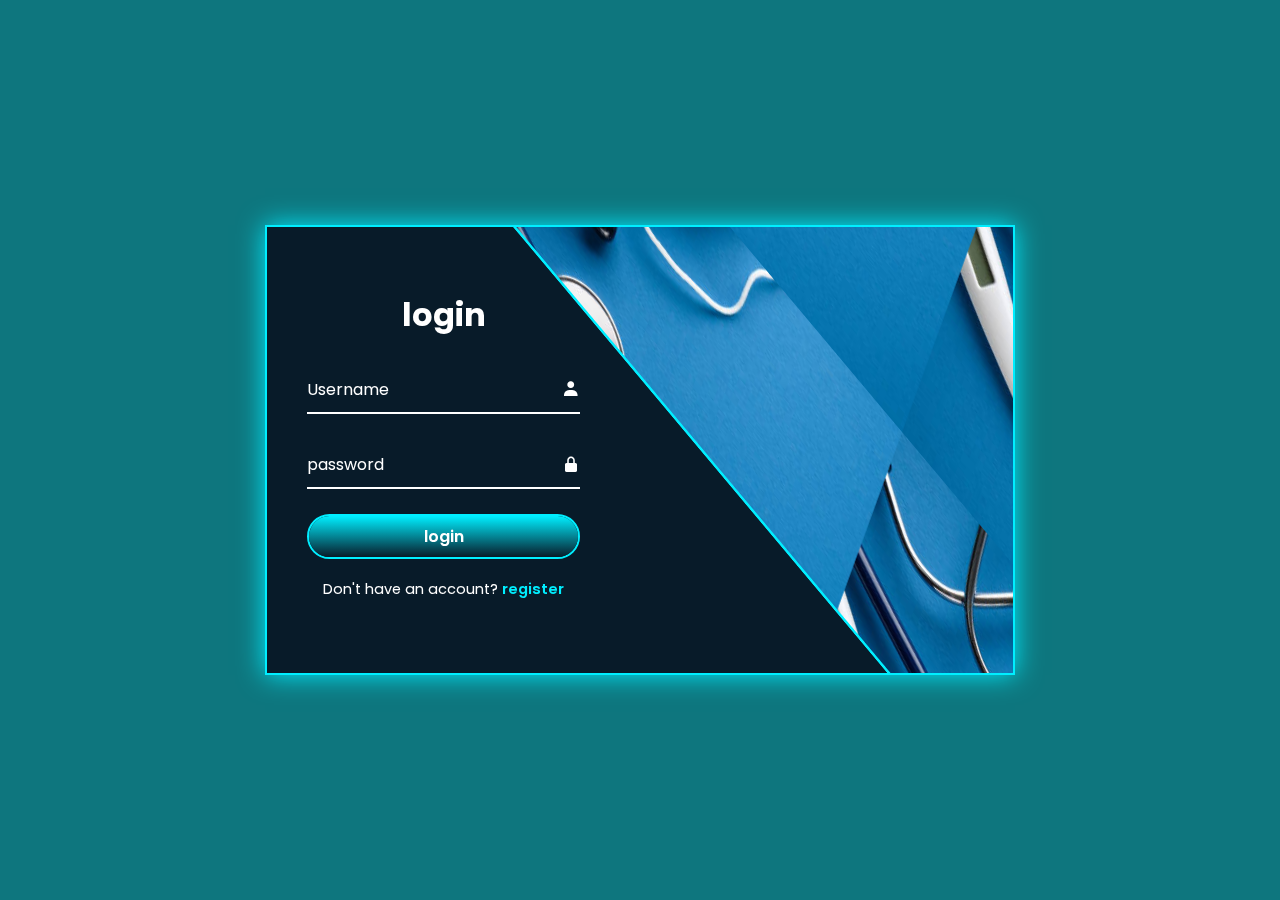
<file: DoseEase/Host JS(DoseEase)/login.html>
<!DOCTYPE html>
<html lang="en">
<head>
    <meta charset="UTF-8">
    <meta name="viewport" content="width=device-width, initial-scale=1.0">
    <title>Document</title>
    <link rel="stylesheet" href="login.css">
    <link href='https://unpkg.com/boxicons@2.1.4/css/boxicons.min.css' rel='stylesheet'>

</head>
<body>
    <div class="wrapper">
        <span class="bg-animate"></span>
        <span class="bg-animate2"></span>

        <div class="form-box login">
           <h2 class="animation" style="--i:0;">login</h2>
           <form action="#">

            <div class="input-box animation" style="--i:1;">
               <input type="text" required> 
               <label>Username</label>
               <i class='bx bxs-user'></i>
            </div>
            <div class="input-box animation" style="--i:2;">
                <input type="password" required> 
                <label>password</label>
                <i class='bx bxs-lock-alt'></i>
             </div>
             <button type="submit" class="btn animation" style="--i:3;">login</button>
             <div class="logreg-link animation" style="--i:4;">
               <p>Don't have an account? <a href="register.html" class="login-link">register</a> </p>
             </div>
           </form>
        </div>
        
    <script src="login.js"></script>
</body>
</html>
</file>
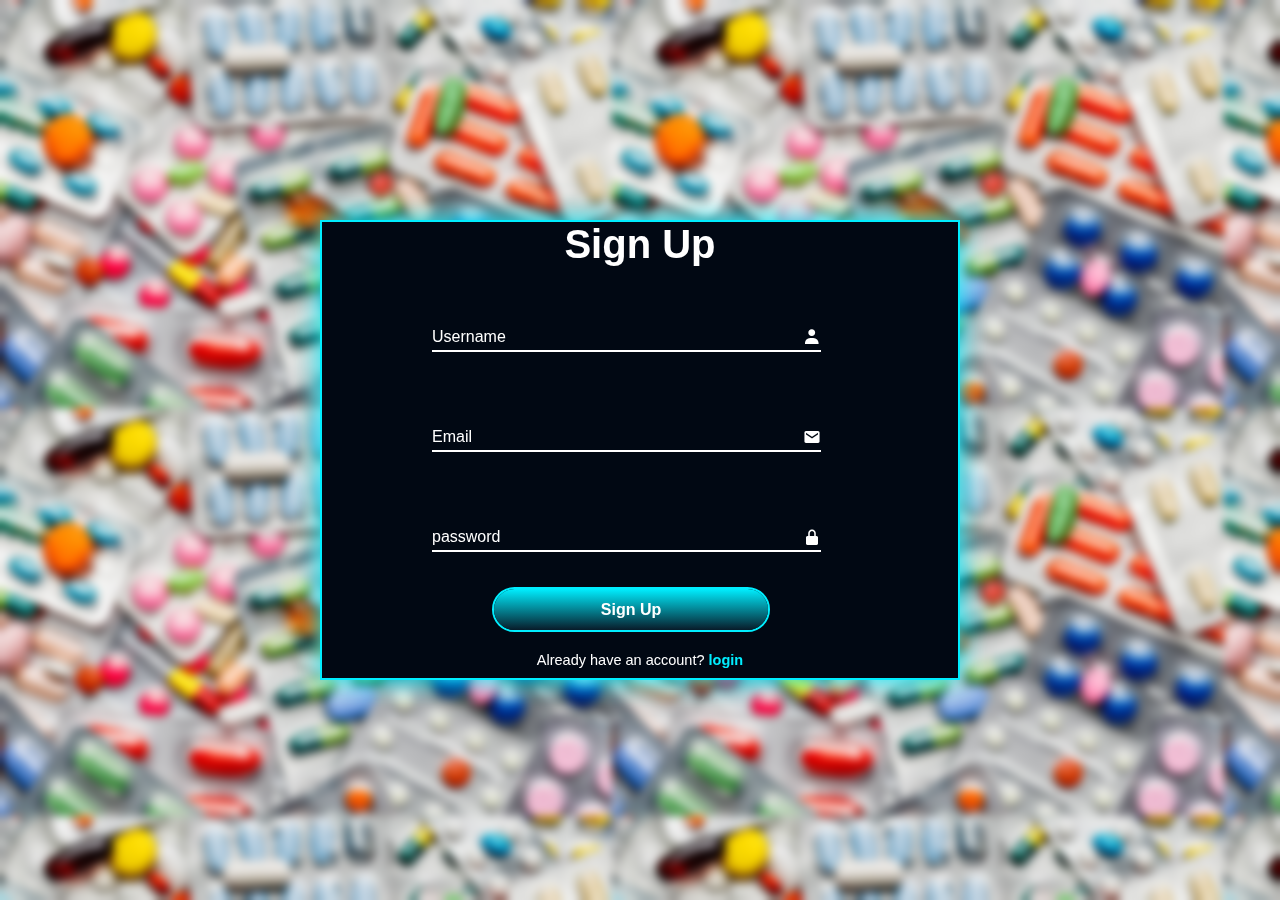
<file: DoseEase/Host JS(DoseEase)/register.html>
<!DOCTYPE html>
<html lang="en">
<head>
    <meta charset="UTF-8">
    <meta name="viewport" content="width=device-width, initial-scale=1.0">
    <title>Document</title>
    <link rel="stylesheet" href="register.css">
    <link href='https://unpkg.com/boxicons@2.1.4/css/boxicons.min.css' rel='stylesheet'>
</head>
<body>
   
    
<form action="#" class="wrapper">
        
          <h2>Sign <span>Up</span></h2>
          

           <div class="input-box">
            <input type="text" required> 
            <label>Username</label>
            <i class='bx bxs-user'></i>
           </div>

          <div class="input-box">
            <input type="text" required>
            <label>Email</label>
            <i class='bx bxs-envelope'></i>
          </div>

           <div class="input-box">
             <input type="password" required> 
             <label>password</label>
             <i class='bx bxs-lock-alt'></i>
          </div>

          <button type="submit" class="btn">Sign Up</button>
          <div class="logreg-link">
             <p>Already have an account? <a href="login.html" class="login-link">login</a> </p>
          </div>

        </form>
     
    

</body>
</html>
</file>
<file: DoseEase/Host JS(DoseEase)/login.css>
@import url('https://fonts.googleapis.com/css2?family=poppins:wght@300;400;500;600;700;800;900&display=swap');

*{
    margin: 0;
    padding: 0;
    box-sizing: border-box;
    font-family:'poppins', sans-serif ;
}

body{
   display: flex; 
   justify-content: center;
   align-items: center;
   min-height: 100vh;
   background: rgb(14, 118, 126);
   backdrop-filter: blur(15px);
  
   
   
}
.wrapper{
    position: relative;
    width: 750px;
    height: 450px;
   background: #081b29;
    border:  2px solid #0ef;
    box-shadow: 0 0 25px #0ef;
    overflow: hidden;
}
.wrapper .form-box{
position: absolute;
top: 0;
width: 50%;
height: 100%;
display: flex;
flex-direction: column;
justify-content: center;

}
.wrapper .form-box.login{
left: 0;
padding: 0 60px 0 40px;

}
.wrapper .form-box.login .animation{
transform: translateX(0);
opacity: 1;
    filter: blur(0);
transition: .7s ease;
}
.wrapper.active  .form-box.login .animation{
    transform: translateX(-120%);
    opacity: 0;
    filter: blur(10px);
    transition-delay: calc(.1s * var(--i));
}
.wrapper .form-box.register{
right: 0;
padding: 0 40px 0 60px;
display: none;
}
.form-box h2{
   font-size: 32px; 
   color: #fff;
   text-align: center;
}
.form-box .input-box{
    position: relative;
    width: 100%;
    height: 50px;
    
    margin: 25px 0;
}
.input-box input{
  width: 100%;
  height: 100%;  
  background: transparent;
  border: none;
  outline: none;
  border-bottom:2px solid #fff ;
  font-size: 16px;
  color: #fff;
  padding-right: 23px;
  font-weight: 500;
  transition: -5s;
}
.input-box input:focus,
.input-box input:valid{
border-bottom-color: #0ef;

}
.input-box label{
    position: absolute;
    top: 50%;
    left: 0;
    transform: translateY(-50%);
    font-size: 16px;
    color: #fff;
    pointer-events: none;
    transition: -5s;
}
.input-box input:focus~label,
.input-box input:valid~label{
   top: -5px; 
   color: #0ef;

}
.input-box i{
    position: absolute;
    top: 50%;
    right: 0;
    transform: translateY(-50%);
    font-size: 18px;
    color: #fff;
    transition: -5s;
}
.input-box input:focus~i,
.input-box input:valid~i{
    color: #0ef;
}
.btn{
    position: relative;
    width: 100%;
    height: 45px;
    background: transparent;
    border: 2px solid #0ef;
    outline: none;
    border-radius: 40px;
    cursor: pointer;
    font-size: 16px;
    color: #fff;
    font-weight: 600;
    z-index: 1;
    overflow: hidden;
}
.btn::before{
   content: ''; 
   position: absolute;
   width: 100%;
   height: 300%;
   top: -100%;
   left: 0;
   background: linear-gradient(#081b29, #0ef, #081b29, #0ef);
   z-index: -1;
   transition: -5s;
}
.btn:hover::before{
   top: 0;


}
.form-box .logreg-link{
  font-size: 14.5px; 
  color: #fff; 
  text-align: center;
  margin: 20px 0 10px;
} 
.logreg-link p a{
  color: #0ef; 
  text-decoration: none;
  font-weight: 600; 
}
.logreg-link p a:hover{
    text-decoration: underline;

}
.wrapper .info-text{
    position: absolute;
    top: 0;
    width: 50%;
    height: 100%;
   
    display: flex;
    flex-direction: column;
    justify-content: center;

}
.wrapper .info-text.login{
    right: 0;
    text-align: right;
    padding: 0 40px 60px 150px;
   
}
.wrapper .info-text.login .animation{
transform: translateX(0);
opacity: 1;
filter: blur(0);
transition: .7s ease;

}
.wrapper .info-text.register{
left: 0;
text-align: left;
padding: 0 150px 60px 40px;
display: none;
}
.info-text h2{
font-size: 36px;
color: #fff;
line-height: 1.3;
text-transform: uppercase;
}
.info-text p{
    font-size: 16px;
    color: #fff;
}
.wrapper .bg-animate{
position: absolute;
top: -4px;
right:0;
width: 850px;
height: 600px;

background-image: url(assets/about.jpg);
backdrop-filter: blur(5px);
border-bottom: 3px solid #0ef;
transform: rotate(20deg) skewY(30deg);
/*transform: rotate(0deg) skewY(0deg);*/
transform-origin: bottom right;

}

.wrapper .bg-animate2{
    position: absolute;
    top: 100%;
    left:250px;
    width: 850px;
    height: 700px;
    background: #081b29;
    border-top: 3px solid #0ef;
    /*transform: rotate(-11deg) skewY(-41deg);*/
    transform: rotate(0deg) skewY(0deg);
    transform-origin: bottom left;
    
    }
</file>
<file: DoseEase/Host JS(DoseEase)/register.css>
* {
    margin: 0;
    padding: 0;
    box-sizing: border-box;
    font-family: 'Poppins', sans-serif;
}

body {
    display: flex; 
    justify-content: center;
    align-items: center;
    min-height: 100vh;
    background: #155f94;
    background-image: url(assets/d1.jpg);
    backdrop-filter: blur(5px);
}

.wrapper {
    position: relative;
    width: 750px;
    height: 450px;
    background-color: #010813;
    backdrop-filter:blur(10px) ;
    border: 2px solid #0ef;
    box-shadow: 0 0 25px #0ef;
    overflow: hidden;
   
    top: 0;
    width: 50%;
    height: 100%;
    display: flex;
    flex-direction: column;
    justify-content: center;
    padding: 0 40px;
}
    

.wrapper h2 {
    font-size:40px; 
    color: #fff;
    text-align: center;
    margin-bottom: 20px;
    transition: 0.3s ease-in-out
}
.wrapper h2:hover{
    color: #0ef;
    font: 50px;
    transform: scale(1.2);
   
}

.input-box {
    position: relative;
    width: 70%;
    height: 50px;
    margin: 25px 0;
    margin-left: 70px;
}

.input-box input {
    width: 100%;
    height: 80%;  
    background: transparent;
    border: none;
    outline: none;
    border-bottom: 2px solid #fff;
    font-size: 16px;
    color: #fff;
    padding-right: 23px;
    font-weight: 500;
    transition: border-bottom-color 0.3s ease;
}



.input-box label {
    position: absolute;
    top: 50%;
    left: 0;
    transform: translateY(-50%);
    font-size: 16px;
    color: #fff;
    pointer-events: none;
    transition: top 0.3s ease, color 0.3s ease;
    
}
.input-box input:focus~label,
.input-box input:valid~label{
   top: -5px; 
   color: #0ef;
}

.wrapper .input-box i {
    position: absolute;
    top: 50%;
    right: 0;
    transform: translateY(-50%);
    font-size: 18px;
    color: #fff;
    transition: color 0.3s ease;
}

.input-box input:focus~i,
.input-box input:valid~i{
    color: #0ef;
}


.btn {
    position: relative;
    width: 50%;
    justify-content: center;
    align-items: center;
    margin-left: 130px;
    height: 45px;
    background: transparent;
    border: 2px solid #0ef;
    outline: none;
    border-radius: 40px;
    cursor: pointer;
    font-size: 16px;
    color: #fff;
    font-weight: 600;
    z-index: 1;
    overflow: hidden;
    transition: background 0.3s ease;
}

.btn::before {
    content: ''; 
    position: absolute;
    width: 100%;
    height: 300%;
    top: -100%;
    left: 0;
    background: linear-gradient(#081b29, #0ef, #081b29, #0ef);
    z-index: -1;
    transition: top 0.3s ease;
}

.btn:hover::before {
    top: 0;
}

.logreg-link {
    font-size: 14.5px; 
    color: #fff; 
    text-align: center;
    margin: 20px 0 10px;
} 

.logreg-link p a {
    color: #0ef; 
    text-decoration: none;
    font-weight: 600; 
}

.logreg-link p a:hover {
    text-decoration: underline;
}

.info-text {
    position: absolute;
    top: 0;
    width: 50%;
    height: 100%;
    display: flex;
    flex-direction: column;
    justify-content: center;
    padding: 0 40px;
    color: #fff;
}

.info-text h2 {
    font-size: 36px;
    line-height: 1.3;
    text-transform: uppercase;
}

.info-text p {
    font-size: 16px;
}
</file>
